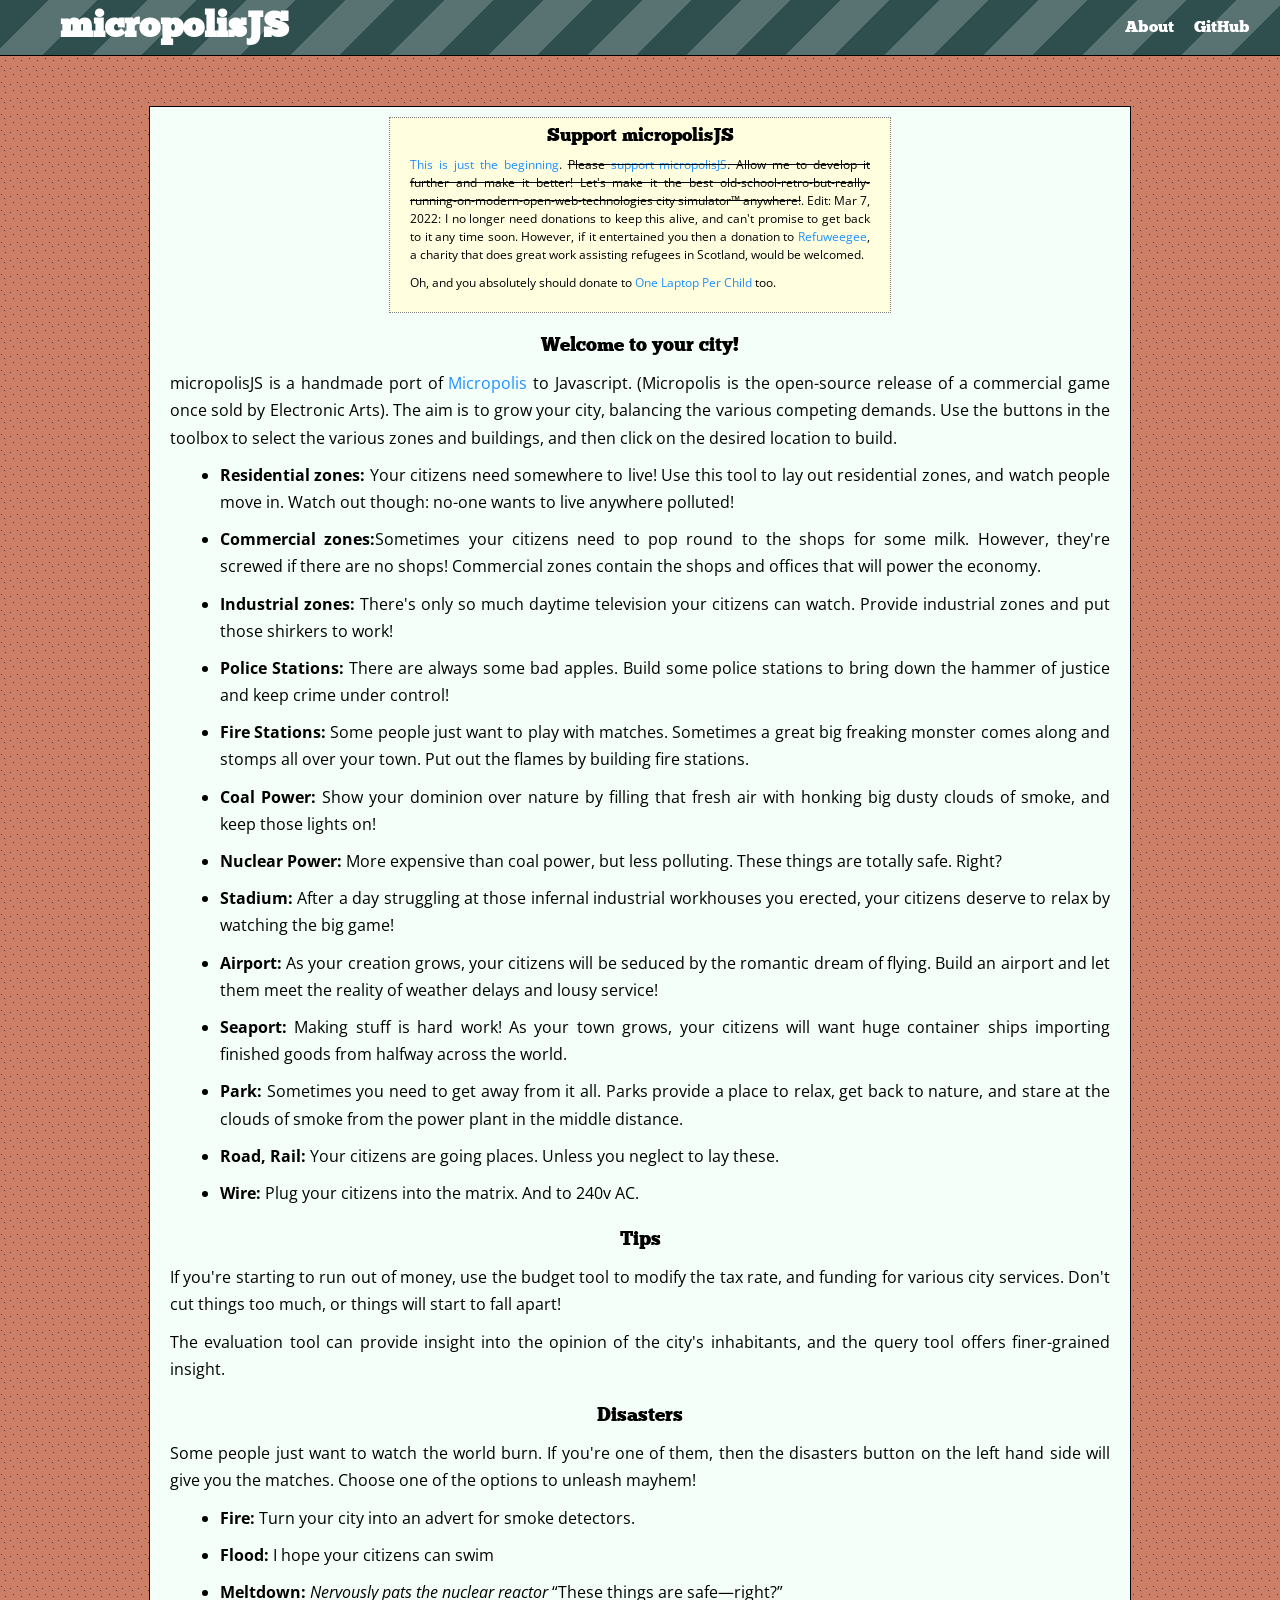
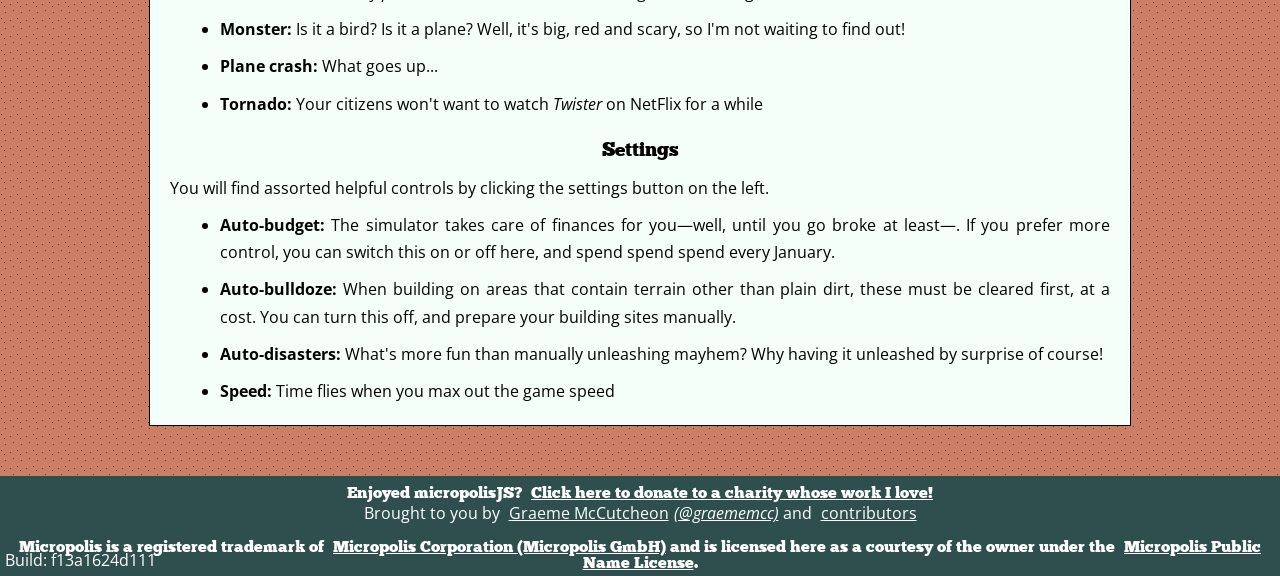
<file: games/micropolisJS/about.html>
<!doctype html><html><head><meta charset="UTF-8"><meta name="description" content="Play micropolisJS and build a virtual city in your browser! micropolisJS a hand-written HTML5/Javascript port of the game Micropolis, the open-source release of the 1989 version of SimCity."><link rel="stylesheet" media="screen" href="css/style.css"><title>About | micropolisJS</title></head><body><header id="aboutHeader" class="chunk border-bottom padding10"><div class="left inlineblock"><h1 id="title" class="white fontlarge"><a href="index.html">micropolisJS</a></h1></div><nav class="white right padding10 inlineblock"><ul><li class="padding10"><a href="about.html">About</a></li><li class="padding10"><a href="https://github.com/graememcc/micropolisJS">GitHub</a></li></ul></nav></header><main id="aboutMain"><div id="aboutContainer" class="mintcream open padding10"><div id="appeal" class="padding10"><h2 class="alignCenter chunk">Support micropolisJS</h2><p><a href="http://www.graememcc.co.uk/2013/10/27/reticulating-splines">This is just the beginning</a>. <s>Please <a href="https://www.paypal.com/cgi-bin/webscr?cmd=_donations&business=TV83GP5CJGL3Q&lc=GB&item_name=micropolisJS&no_note=1&no_shipping=1&currency_code=GBP&bn=PP%2dDonationsBF%3abtn_donateCC_LG%2egif%3aNonHosted">support micropolisJS</a>. Allow me to develop it further and make it better! Let's make it the best old-school-retro-but-really-running-on-modern-open-web-technologies city simulator&trade; anywhere!</s>. Edit: Mar 7, 2022: I no longer need donations to keep this alive, and can't promise to get back to it any time soon. However, if it entertained you then a donation to <a href="https://www.refuweegee.co.uk/your-donations">Refuweegee</a>, a charity that does great work assisting refugees in Scotland, would be welcomed.</p><p>Oh, and you absolutely should donate to <a href="https://one.laptop.org/action/donate">One Laptop Per Child</a> too.</p></div><h3 class="alignCenter chunk">Welcome to your city!</h3><p>micropolisJS is a handmade port of <a href="http://code.google.com/p/micropolis/">Micropolis</a> to Javascript. (Micropolis is the open-source release of a commercial game once sold by Electronic Arts). The aim is to grow your city, balancing the various competing demands. Use the buttons in the toolbox to select the various zones and buildings, and then click on the desired location to build.</p><ul><li><strong>Residential zones:</strong> Your citizens need somewhere to live! Use this tool to lay out residential zones, and watch people move in. Watch out though: no-one wants to live anywhere polluted!</li><li><strong>Commercial zones:</strong>Sometimes your citizens need to pop round to the shops for some milk. However, they're screwed if there are no shops! Commercial zones contain the shops and offices that will power the economy.</li><li><strong>Industrial zones:</strong> There's only so much daytime television your citizens can watch. Provide industrial zones and put those shirkers to work!</li><li><strong>Police Stations:</strong> There are always some bad apples. Build some police stations to bring down the hammer of justice and keep crime under control!</li><li><strong>Fire Stations:</strong> Some people just want to play with matches. Sometimes a great big freaking monster comes along and stomps all over your town. Put out the flames by building fire stations.</li><li><strong>Coal Power:</strong> Show your dominion over nature by filling that fresh air with honking big dusty clouds of smoke, and keep those lights on!</li><li><strong>Nuclear Power:</strong> More expensive than coal power, but less polluting. These things are totally safe. Right?</li><li><strong>Stadium:</strong> After a day struggling at those infernal industrial workhouses you erected, your citizens deserve to relax by watching the big game!</li><li><strong>Airport:</strong> As your creation grows, your citizens will be seduced by the romantic dream of flying. Build an airport and let them meet the reality of weather delays and lousy service!</li><li><strong>Seaport:</strong> Making stuff is hard work! As your town grows, your citizens will want huge container ships importing finished goods from halfway across the world.</li><li><strong>Park:</strong> Sometimes you need to get away from it all. Parks provide a place to relax, get back to nature, and stare at the clouds of smoke from the power plant in the middle distance.</li><li><strong>Road, Rail:</strong> Your citizens are going places. Unless you neglect to lay these.</li><li><strong>Wire:</strong> Plug your citizens into the matrix. And to 240v AC.</li></ul><h3 class="alignCenter chunk">Tips</h3><p>If you're starting to run out of money, use the budget tool to modify the tax rate, and funding for various city services. Don't cut things too much, or things will start to fall apart!</p><p>The evaluation tool can provide insight into the opinion of the city's inhabitants, and the query tool offers finer-grained insight.</p><h3 class="alignCenter chunk">Disasters</h3><p>Some people just want to watch the world burn. If you're one of them, then the disasters button on the left hand side will give you the matches. Choose one of the options to unleash mayhem!</p><ul><li><strong>Fire:</strong> Turn your city into an advert for smoke detectors.</li><li><strong>Flood:</strong> I hope your citizens can swim</li><li><strong>Meltdown:</strong> <i>Nervously pats the nuclear reactor</i> <q>These things are safe&mdash;right?</q></li><li><strong>Monster:</strong> Is it a bird? Is it a plane? Well, it's big, red and scary, so I'm not waiting to find out!</li><li><strong>Plane crash:</strong> What goes up...</li><li><strong>Tornado:</strong> Your citizens won't want to watch <cite>Twister</cite> on NetFlix for a while</li></ul><h3 class="alignCenter chunk">Settings</h3><p>You will find assorted helpful controls by clicking the settings button on the left.</p><ul><li><strong>Auto-budget:</strong> The simulator takes care of finances for you&mdash;well, until you go broke at least&mdash;. If you prefer more control, you can switch this on or off here, and spend spend spend every January.</li><li><strong>Auto-bulldoze:</strong> When building on areas that contain terrain other than plain dirt, these must be cleared first, at a cost. You can turn this off, and prepare your building sites manually.</li><li><strong>Auto-disasters:</strong> What's more fun than manually unleashing mayhem? Why having it unleashed by surprise of course!</li><li><strong>Speed:</strong> Time flies when you max out the game speed</li></ul></div></main><footer id="aboutFooter" class="alignCenter chunk white padding10">Enjoyed micropolisJS? <a href="https://www.refuweegee.co.uk/your-donations">Click here to donate to a charity whose work I love!</a><div id="author" class="open">Brought to you by <a rel="author" href="http://www.graememcc.co.uk" target="_blank">Graeme McCutcheon</a><i><a rel="author" href="https://twitter.com/graememcc" target="_blank">(@graememcc)</a></i> and <a rel="author" href="https://github.com/graememcc/micropolisJS/graphs/contributors" target="_blank">contributors</a><div id="build">Build: f13a1624d111</div></div><div class="nameLicense">Micropolis is a registered trademark of <a href="https://www.micropolis.com">Micropolis Corporation (Micropolis GmbH)</a> and is licensed here as a courtesy of the owner under the <a href="name_license.html">Micropolis Public Name License</a>.</div></footer></body></html>
</file>
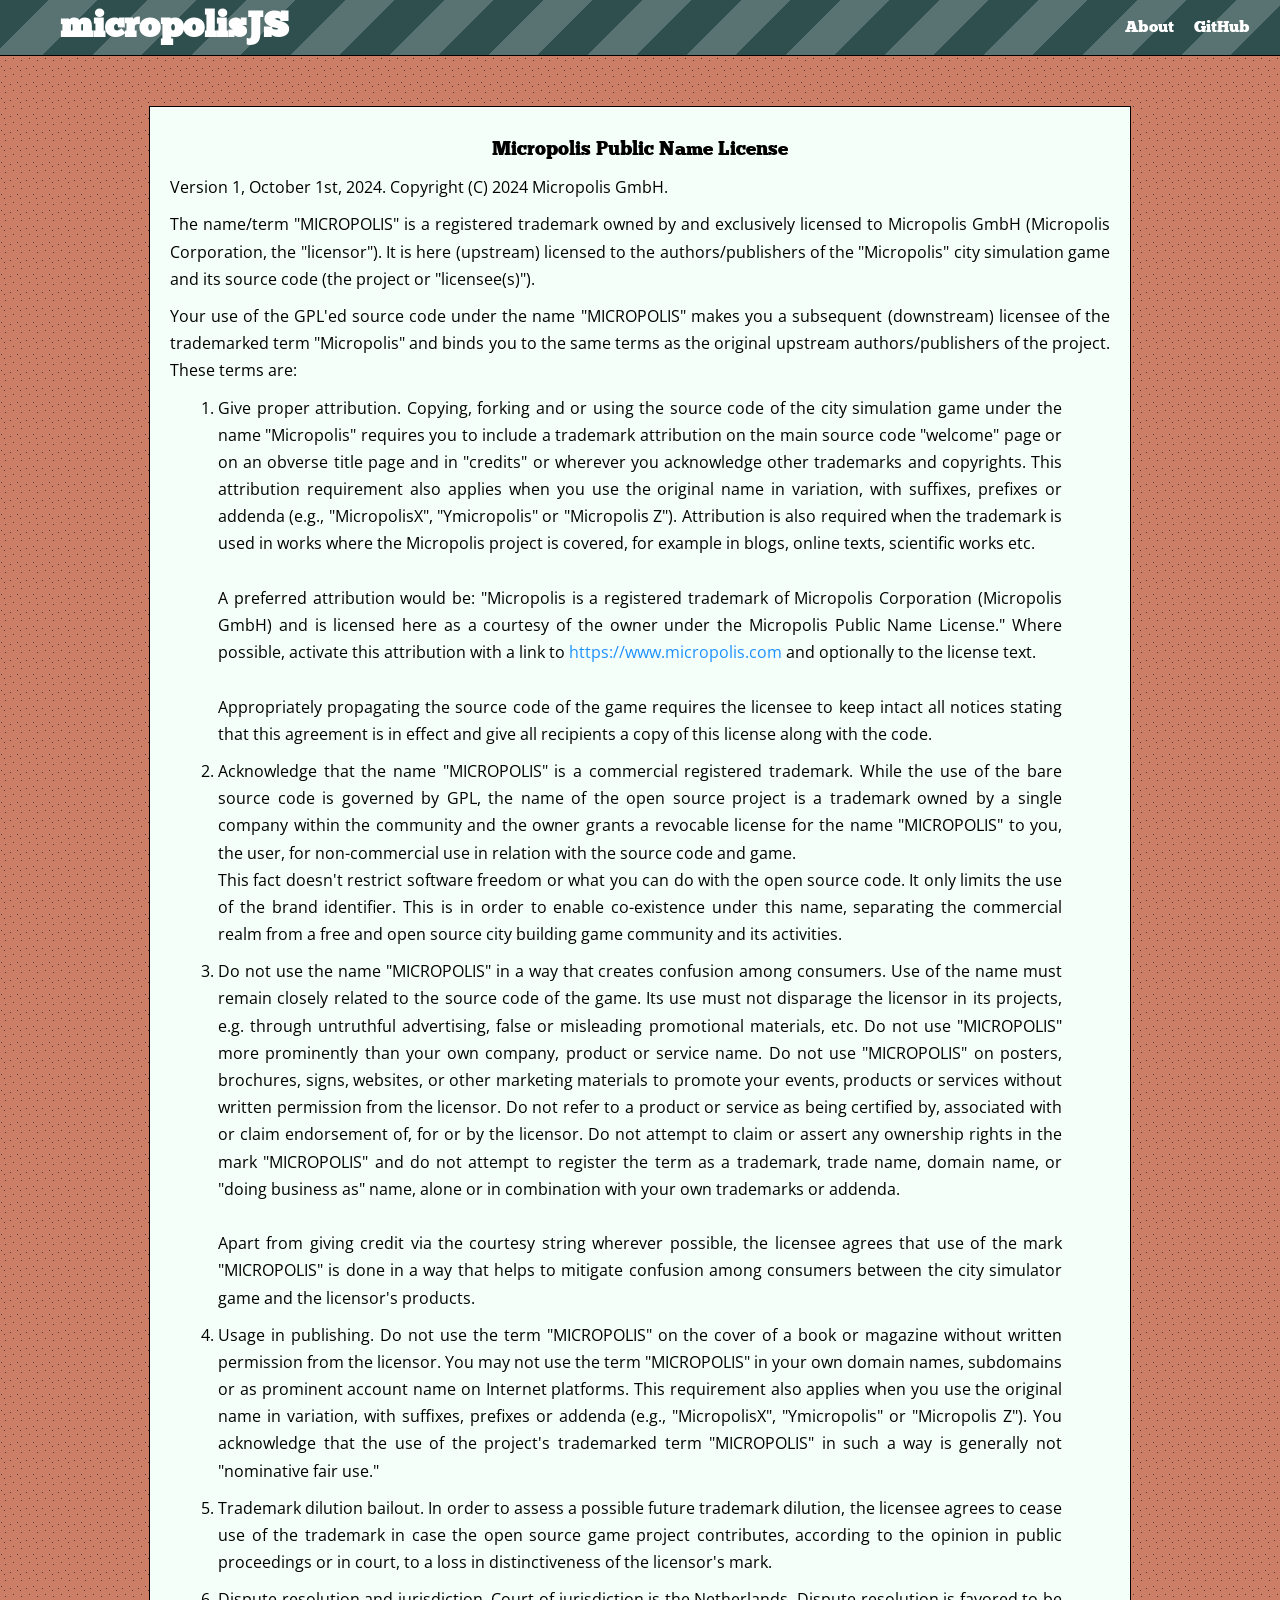
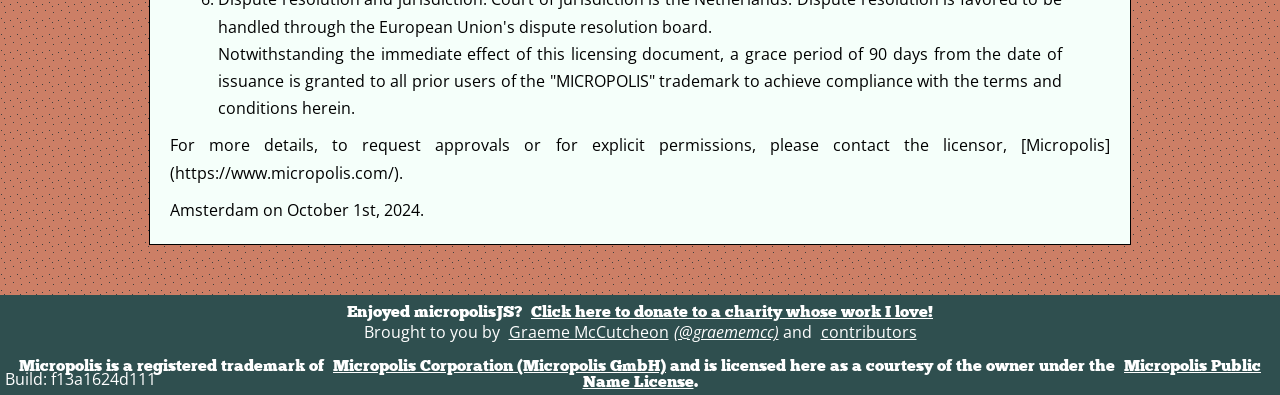
<file: games/micropolisJS/name_license.html>
<!doctype html><html><head><meta charset="UTF-8"><meta name="description" content="Play micropolisJS and build a virtual city in your browser! micropolisJS a hand-written HTML5/Javascript port of the game Micropolis, the open-source release of the 1989 version of SimCity."><link rel="stylesheet" media="screen" href="css/style.css"><title>Micropolis Public Name License | micropolisJS</title></head><body><header id="licenseHeader" class="chunk border-bottom padding10"><div class="left inlineblock"><h1 id="title" class="white fontlarge"><a href="index.html">micropolisJS</a></h1></div><nav class="white right padding10 inlineblock"><ul><li class="padding10"><a href="about.html">About</a></li><li class="padding10"><a href="https://github.com/graememcc/micropolisJS">GitHub</a></li></ul></nav></header><main id="licenseMain"><div id="licenseContainer" class="mintcream open padding10"><h3 class="alignCenter chunk">Micropolis Public Name License</h3><p>Version 1, October 1st, 2024. Copyright (C) 2024 Micropolis GmbH.</p><p>The name/term "MICROPOLIS" is a registered trademark owned by and exclusively licensed to Micropolis GmbH (Micropolis Corporation, the "licensor"). It is here (upstream) licensed to the authors/publishers of the "Micropolis" city simulation game and its source code (the project or "licensee(s)").</p><p>Your use of the GPL'ed source code under the name "MICROPOLIS" makes you a subsequent (downstream) licensee of the trademarked term "Micropolis" and binds you to the same terms as the original upstream authors/publishers of the project. These terms are:</p><ol><li>Give proper attribution. Copying, forking and or using the source code of the city simulation game under the name "Micropolis" requires you to include a trademark attribution on the main source code "welcome" page or on an obverse title page and in "credits" or wherever you acknowledge other trademarks and copyrights. This attribution requirement also applies when you use the original name in variation, with suffixes, prefixes or addenda (e.g., "MicropolisX", "Ymicropolis" or "Micropolis Z"). Attribution is also required when the trademark is used in works where the Micropolis project is covered, for example in blogs, online texts, scientific works etc.<br/><br/>A preferred attribution would be: "Micropolis is a registered trademark of Micropolis Corporation (Micropolis GmbH) and is licensed here as a courtesy of the owner under the Micropolis Public Name License." Where possible, activate this attribution with a link to <a href="https://www.micropolis.com">https://www.micropolis.com</a> and optionally to the license text.<br/><br/>Appropriately propagating the source code of the game requires the licensee to keep intact all notices stating that this agreement is in effect and give all recipients a copy of this license along with the code.</li><li>Acknowledge that the name "MICROPOLIS" is a commercial registered trademark. While the use of the bare source code is governed by GPL, the name of the open source project is a trademark owned by a single company within the community and the owner grants a revocable license for the name "MICROPOLIS" to you, the user, for non-commercial use in relation with the source code and game.<br/>This fact doesn't restrict software freedom or what you can do with the open source code. It only limits the use of the brand identifier. This is in order to enable co-existence under this name, separating the commercial realm from a free and open source city building game community and its activities.</li><li>Do not use the name "MICROPOLIS" in a way that creates confusion among consumers. Use of the name must remain closely related to the source code of the game. Its use must not disparage the licensor in its projects, e.g. through untruthful advertising, false or misleading promotional materials, etc. Do not use "MICROPOLIS" more prominently than your own company, product or service name. Do not use "MICROPOLIS" on posters, brochures, signs, websites, or other marketing materials to promote your events, products or services without written permission from the licensor. Do not refer to a product or service as being certified by, associated with or claim endorsement of, for or by the licensor. Do not attempt to claim or assert any ownership rights in the mark "MICROPOLIS" and do not attempt to register the term as a trademark, trade name, domain name, or "doing business as" name, alone or in combination with your own trademarks or addenda.<br/><br/>Apart from giving credit via the courtesy string wherever possible, the licensee agrees that use of the mark "MICROPOLIS" is done in a way that helps to mitigate confusion among consumers between the city simulator game and the licensor's products.</li><li>Usage in publishing. Do not use the term "MICROPOLIS" on the cover of a book or magazine without written permission from the licensor. You may not use the term "MICROPOLIS" in your own domain names, subdomains or as prominent account name on Internet platforms. This requirement also applies when you use the original name in variation, with suffixes, prefixes or addenda (e.g., "MicropolisX", "Ymicropolis" or "Micropolis Z"). You acknowledge that the use of the project's trademarked term "MICROPOLIS" in such a way is generally not "nominative fair use."</li><li>Trademark dilution bailout. In order to assess a possible future trademark dilution, the licensee agrees to cease use of the trademark in case the open source game project contributes, according to the opinion in public proceedings or in court, to a loss in distinctiveness of the licensor's mark.</li><li>Dispute resolution and jurisdiction. Court of jurisdiction is the Netherlands. Dispute resolution is favored to be handled through the European Union's dispute resolution board.<br/>Notwithstanding the immediate effect of this licensing document, a grace period of 90 days from the date of issuance is granted to all prior users of the "MICROPOLIS" trademark to achieve compliance with the terms and conditions herein.</li></ol><p>For more details, to request approvals or for explicit permissions, please contact the licensor, [Micropolis](https://www.micropolis.com/).</p><p>Amsterdam on October 1st, 2024.</p></div></main><footer id="licenseFooter" class="alignCenter chunk white padding10">Enjoyed micropolisJS? <a href="https://www.refuweegee.co.uk/your-donations">Click here to donate to a charity whose work I love!</a><div id="author" class="open">Brought to you by <a rel="author" href="http://www.graememcc.co.uk" target="_blank">Graeme McCutcheon</a><i><a rel="author" href="https://twitter.com/graememcc" target="_blank">(@graememcc)</a></i> and <a rel="author" href="https://github.com/graememcc/micropolisJS/graphs/contributors" target="_blank">contributors</a><div id="build">Build: f13a1624d111</div></div><div class="nameLicense">Micropolis is a registered trademark of <a href="https://www.micropolis.com">Micropolis Corporation (Micropolis GmbH)</a> and is licensed here as a courtesy of the owner under the <a href="name_license.html">Micropolis Public Name License</a>.</div></footer></body></html>
</file>
<file: games/micropolisJS/css/style.css>
/* micropolisJS. Adapted by Graeme McCutcheon from Micropolis.
 *
 * This code is released under the GNU GPL v3, with some additional terms.
 * Please see the files LICENSE and COPYING for details. Alternatively,
 * consult http://micropolisjs.graememcc.co.uk/LICENSE and
 * http://micropolisjs.graememcc.co.uk/COPYING
 *
 * The name/term "MICROPOLIS" is a registered trademark of Micropolis (https://www.micropolis.com) GmbH
 * (Micropolis Corporation, the "licensor") and is licensed here to the authors/publishers of the "Micropolis"
 * city simulation game and its source code (the project or "licensee(s)") as a courtesy of the owner.
 *
 */

@import url(https://fonts.googleapis.com/css?family=Open+Sans:400,300,600,300italic,400italic);

* {
  padding: 0;
  margin: 0;
}

@font-face {
  font-family: 'Chunk';
  font-style: normal;
  font-weight: 400;
  src: local('ChunkFive'), url(chunk.woff) format('woff');
}

body {
  background-image: url('../images/dirtbg.png');
}

button, input[type="submit"] {
  width: 140px;
  height: 19px;
  border-radius: 3px;
  cursor: pointer;
  border: none;
  font-family: sans-serif;
}

footer {
  position: absolute;
  left: 0;
  right: 0;
  bottom: 0px;
  height: 5em;
  background-color: darkslategray;
}

header {
  background-color: darkslategray;
  background-image: repeating-linear-gradient(-45deg, transparent, transparent 35px, rgba(255, 255, 255, 0.2) 35px, rgba(255, 255, 255, 0.2) 70px);
  font-family: 'Chunk', serif;
  height: 35px;
}

header h1 {
  margin-left: 50px;
}

main {
  position: absolute;
  top: 0;
  bottom: 55px;
  width: 100%;
  overflow: hidden;
}

nav a, nav a:link, nav a:visited, nav a:hover, footer a, footer a:link, footer a:visited, footer a:hover,
#aboutHeader a, #aboutHeader a:link, #aboutHeader a:visited, #aboutHeader a:hover,
#licenseHeader a, #licenseHeader a:link, #licenseHeader a:visited, #licenseHeader a:hover {
  text-decoration: none;
  color: white;
}

footer a, footer a:link, footer a:visited, footer a:hover {
  text-decoration: underline;
  margin-left: 5px;
}

nav li {
  display: inline;
}

.alignCenter {
  text-align: center;
}

.awaitGeneration, .hidden, .initialHidden, .imageData {
  display: none;
}

.bad {
  background-color: red;
  color: yellow;
}

.block {
  display: block;
}

.bold {
  font-weight: bold;
}

.border-bottom {
  border-bottom: 1px solid black;
}

.budgetRight {
   margin-left: 7px
}

.cancel, #debugRequest, #pauseRequest {
  background-color: darkslategray;
  color: white;
}

.centred, #tooSmallInner {
  position: absolute;
  top: 50%;
  left: 50%;
  border: 1px solid black;
  width: 400px;
  transform: translate(-50%, -50%);
}

.chunk {
  font-family: 'Chunk', serif;
  font-weight: normal;
}

.dialogOK {
  color: white;
  background-color: green;
}

.difficulty {
  margin-left: 10px;
}

.elided {
  white-space: nowrap;
  overflow: hidden;
  text-overflow: ellipsis;
}

.fontlarge {
  font-size: 36px;
}

.good {
  background-color: LightGreen;
  color: black;
}

.helpPointer {
  cursor: help;
}

.inline {
  display: inline;
}

.inlineblock {
  display: inline-block;
}

.left {
  float: left;
}

.leftedge {
  left: 50px;
}

.loadSave, .saveHeader {
  background-color: cadetblue;
  color: white;
}

.loadSave:disabled {
  background-color: darkgray;
  color: silver;
  cursor: not-allowed;
}

.margin10 {
  margin: 10px 0;
}

.modal {
  position: fixed;
  top: 50%;
  left: 50%;
  border: 1px solid black;
  transform: translate(-50%, -50%);
  z-index: 20;
  background-color: white;
  width: 500px;
}

.modal header {
  height: 18px;
}

.mintcream, .neutral {
  background-color: mintcream;
}

.neutral {
  color: black;
}

.open {
  font-family: 'Open Sans', sans-serif;
}

.opinion, .statistics {
  font-size: 12px;
}

.opinionList dd {
  font-style: italic;
}

.padding10 {
  padding: 10px;
}

.pointer {
  cursor: pointer;
}

.queryItem, .statisticsItem {
  display: inline-block;
  width: 200px;
}

.queryList dt {
  font-weight: 600;
}

.right {
  float: right;
}

.rightedge {
  right: 50px;
}

.row button {
  display: inline-block;
}

.selected {
  font-weight: bold;
  border: 1px solid black;
}

.semibold {
  font-weight: 600px;
}

.shadow, .controlShadow {
  -ms-box-shadow: 10px 0px 35px 0px rgba(31,28,31, 0.8);
  -webkit-box-shadow: 10px 0px 35px 0px rgba(31,28,31, 0.8);
  -moz-box-shadow: 10px 0px 35px 0px rgba(31,28,31, 0.8);
  box-shadow: 10px 0px 35px 0px rgba(31,28,31, 0.8);
}

.statisticsItem {
  display: inline-block;
  width: 200px;
}

.statisticsRight {
  display: inline-block;
  width: 150px;
}

.toolButton {
  width: 140px;
  margin-left: 5px;
  margin-right: 5px;
  color: black;
  background-color: white;
  font-size: 12px;
  display: inline-block;
}

.unselected {
  font-weight: normal;
}

.white {
  color: white;
}

.width140 {
  width: 140px;
}

.z1 {
  z-index: 1;
}

.nameLicense {
  margin-top: 1em;
  margin-bottom: 0.5em;
}

#budgetForm > div:nth-child(9) {
  align: center;
  width: 100%;
}

#budgetForm > div, #budgetForm > fieldset {
  display: inline-block;
  width: 230px;
}

#budgetForm input[type="range"] {
  max-width: 210px;
  padding: 5px;
}

#budgetReset {
  color: white;
  background-color: dodgerblue;
}

#congratsHeader {
  background-color: limegreen;
}

#controls {
  position: absolute;
  top: 40px;
  width: 305px;
  height: 220px;
}

#debug {
  position: absolute;
  top: 580px;
  width: 280px;
  display: none;
}

#difficultyLabel {
  margin-right: 5px;
}

#disasterLabel {
  display: block;
}

#evalContainer {
  font-size: 14px;
}

#flagsTable {
  text-align: center;
  padding: 5px;
  margin: 0 auto;
  border: 1px solid black;
}

#flagsTable td, #flagsTable th {
  padding: 0 5px;
}

#infobar {
  position: absolute;
  top: 40px;
  height: 150px;
}

#loadingBanner[data-hasscript=false] {
  display: none;
}

#miscButtons {
  position: absolute;
  top: 250px;
  height: 162px;
}

#monstertv {
  position: absolute;
  top: 364px;
  width: 200px;
  background-color: red;
}

#monsterTVForm {
  margin-top: 5px;
}

#nameForm {
  font-size: 18px;
  width: 150px;
}

#notifications {
  position: absolute;
  bottom: 65px;
  left: 50%;
  border: 1px solid black;
  width: 400px;
  height: 19px;
  transform: translateX(-50%);
}

#opaque {
  position: absolute;
  top: 0;
  left: 0;
  bottom: 0;
  right: 0;
  opacity: .70;
  filter: Alpha(Opacity=70);
  background-color: gray;
  z-index: 10;
}

#playit {
  background-color: green;
  color: white;
  font-size: 18px;
  height: 24px;
}

#RCIContainer {
  position: absolute;
  top: 472px;
  width: 140px;
  height: 140px;
  margin: 0px;
}

#screenshotLink, #screenshotLink:link, #screenshotLink:visited, #screenshotLink:hover {
  text-decoration: none;
  color: dodgerblue;
}

#splash {
  position: absolute;
  width: 540px;
  height: 380px;
}

#splashButton {
  margin-bottom: 10px;
}

#splashButtons {
  position: absolute;
  left: 10px;
  top: 105px;
}

#splashButtonContainer {
  position: absolute;
  top: 90px;
  left: 390px;
}

#splashContainer {
  position: absolute;
  top: 90px;
  left: 20px;
}

#splashGenerate {
  background-color: dodgerBlue;
  color: white
}

#splashPlay {
  background-color: lightgreen;
}

#start {
  display: none;
  text-align: center;
  font-size: 18px;
}

#statisticsList, .queryList {
  width: 400px;
  margin: 0 auto;
  padding: 0 110px;
}

#tooSmall {
  position: absolute;
  top: 0;
  bottom: 0;
  left: 0;
  right: 0;
  display: none;
  z-index: 200;
}

#tw {
  position: absolute;
  top: 300px;
}

#tvContainer {
  width: 177px;
  height: 128px;
  margin: 0 auto;
}

#wrapper {
  position: absolute;
  top: 55px;
  left: 0px;
  right: 0px;
  bottom: 0px;
}


/* Miscellaneous buttons */

#budgetRequest, #budgetHeader {
  background-color: dodgerblue;
  color: white;
}

#disasterRequest, #disasterHeader {
  background-color: red;
  color: yellow;
}

#evalRequest, #evalHeader {
  background-color: forestgreen;
  color: white;
}

.screenshotHeader, #screenshotRequest {
  background-color: tomato;
  color: white;
}

#settingsHeader, #settingsRequest {
  background-color: #663399;
  color: white;
}

/* Tool buttons */
#airportButton {
  background-color: violet;
}

#bulldozerButton {
  background-color: salmon;
}

#coalButton {
  background-color: gray;
}

#commercialButton {
  background-color: blue;
  color: white;
}

#fireButton {
  background-color: red;
}

#industrialButton {
  background-color: yellow;
}

#nuclearButton {
  background-color: mistyrose;
}

#parkButton {
  background-color: darkgreen;
  color: white;
}

#policeButton {
  background-color: darkblue;
  color: white;
}

#portButton {
 background-color: dodgerblue;
 color: white;
}

#queryButton, #queryHeader {
  background-color: cyan;
}

#railButton {
  background-color: brown;
  color: white;
}

#residentialButton {
  background-color: lime;
}

#roadButton {
  background-color: black;
  color: white;
}

#stadiumButton {
  background-color: indigo;
  color: white;
}

#wireButton {
  background-color: khaki;
}

@media (max-height: 742px) {
  header {
    height: 15px;
  }

  main {
    bottom: 35px;
  }

  footer {
    height: 4em;
  }

  .border-bottom {
    border: none;
  }

  .fontlarge {
      font-size: 16px;
  }

  #author {
    display: none;
  }

  #notifications {
    bottom: unset;
    border: none;
    top: 593px;
  }

  #wrapper {
    top: 35px;
  }
}

@media (max-height: 702px) {
  #controls {
    top: 30px;
  }

  #debug {
    top: 544px;
  }

  #infobar {
    top: 30px;
  }

  #monstertv {
    top: 324px;
  }

  #miscButtons {
    top: 230px;
  }

  #notifications {
    top: 563px;
  }

  #RCIContainer {
    top: 442px;
  }

  #tw {
    top: 280px;
  }
}

@media (max-height: 672px) {
  #controls {
    top: 20px;
  }

  #debug {
    top: 504px;
  }

  #infobar {
    top: 20px;
  }

  #monstertv {
    top: 304px;
  }

  #miscButtons {
    top: 210px;
  }

  #notifications {
    top: 533px;
  }

  #RCIContainer {
    top: 412px;
  }

  #tw {
    top: 260px;
  }
}

@media (max-height: 642px) {
  .controlShadow {
    -ms-box-shadow: unset;
    -webkit-box-shadow: unset;
    -moz-box-shadow: unset;
    box-shadow: unset;
  }

  #controls {
    top: 10px;
  }

  #debug {
    top: 460px;
  }

  #infobar {
    top: 10px;
  }

  #miscButtons {
    top: 190px;
  }

  #monstertv {
    top: 274px;
  }

  #notifications {
    top: 503px;
  }

  #RCIContainer {
    top: 382px;
  }

  #tw {
    top: 240px;
  }
}

@media (max-height: 612px) {
  #controls {
    top: 0px;
  }

  #debug {
    top: 396px;
  }

  #infobar {
    top: 0px;
  }

  #miscButtons {
    top: 170px;
  }

  #monstertv {
    top: 220px;
  }

  #notifications {
    top: 473px;
  }

  #RCIContainer {
    top: 352px;
  }

  #tw {
    display: none;
  }
}

@media (max-height: 582px) {
  #tooSmall[data-hasscript=true] {
    display: block;
  }
}

@media (max-width: 850px) {
  .leftedge {
    left: 20px;
  }

  .rightedge {
    right: 20px;
  }

  #notifications {
    bottom: 40px;
    left: unset;
    right: 0;
    transform: unset;
  }
}

@media (max-width: 750px) {
  .leftedge {
    left: 10px;
  }

  .rightedge {
    right: 10px;
  }
}

@media (max-width: 650px) {
  .leftedge {
    left: 0px;
  }

  .rightedge {
    right: 0px;
  }
}

@media (max-width: 590px) {
  #tooSmall[data-hasscript=true] {
    display: block;
  }
}

/* About/nag page styles */

#aboutMain, #licenseMain {
  position: relative;
  top: 50px;
  margin-bottom: 100px;
}

#aboutContainer, #licenseContainer {
  position: relative;
  left: 50%;
  border: 1px solid black;
  width: 75%;
  line-height: 1.7em;
  text-align: justify;
  transform: translate(-50%);
}

#aboutContainer p, #aboutContainer li, #aboutContainer h3, #licenseContainer p, #licenseContainer li, #licenseContainer h3 {
  margin: 10px;
}

#aboutContainer h3, #licenseContainer h3 {
  margin-top: 20px;
}

#aboutContainer ul {
  margin-left: 50px;
}

#aboutFooter, #licenseFooter {
  position: relative;
}

#appeal {
  border: 1px dotted grey;
  font-size: 12px;
  width: 50%;
  margin: auto;
  line-height: 1.5em;
  background-color: lightyellow;
}

#aboutMain a, #aboutMain a:link, #aboutMain a:visited, #aboutMain a:hover,
#licenseMain a, #licenseMain a:link, #licenseMain a:visited, #licenseMain a:hover,
#nagContainer a, #nagContainer a:link, #nagContainer a:visited, #nagContainer a:hover {
  text-decoration: none;
  color: dodgerblue;
}

#licenseContainer ol {
  margin-left: 3em;
  margin-right: 3em;
}

/* Pre refactoring below */

.info {
  width: 20%;
  text-align: centre;
}

#build {
  position: absolute;
  left: 5px;
  bottom: 5px;
}
</file>
